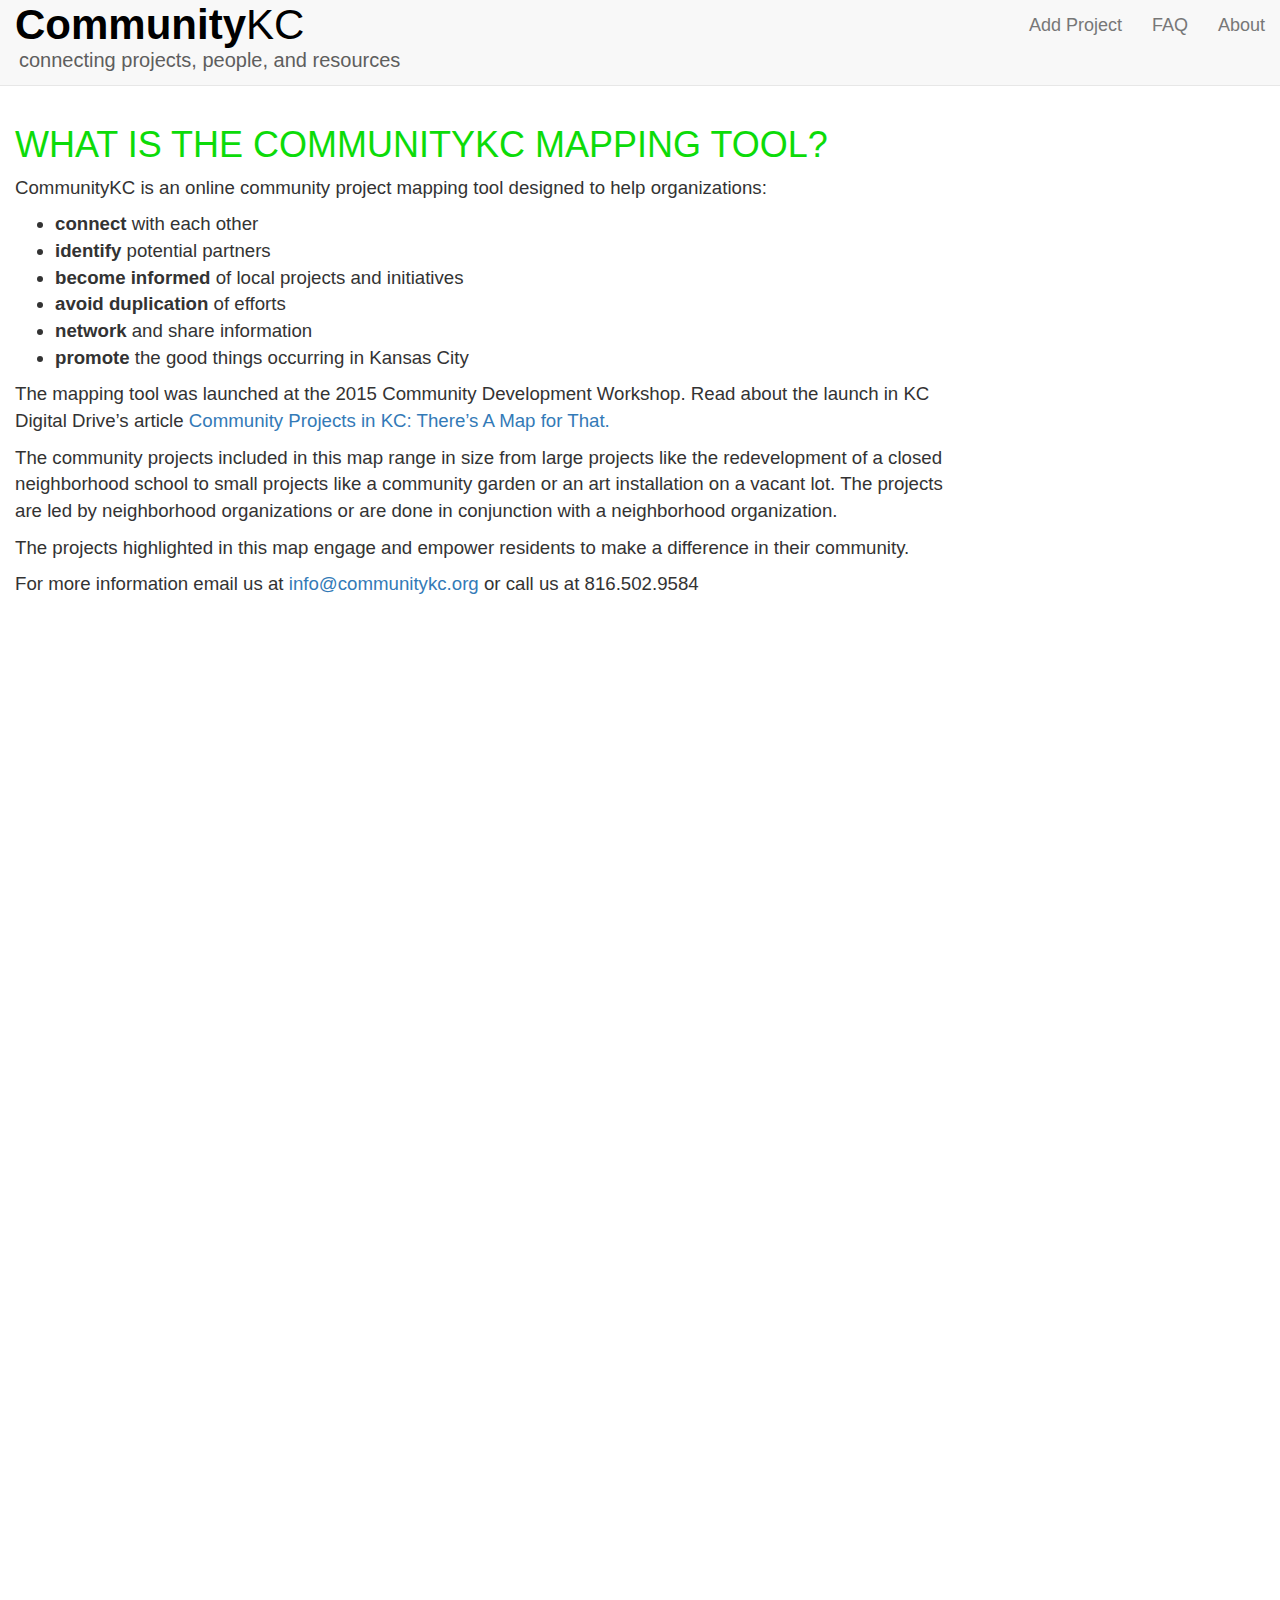
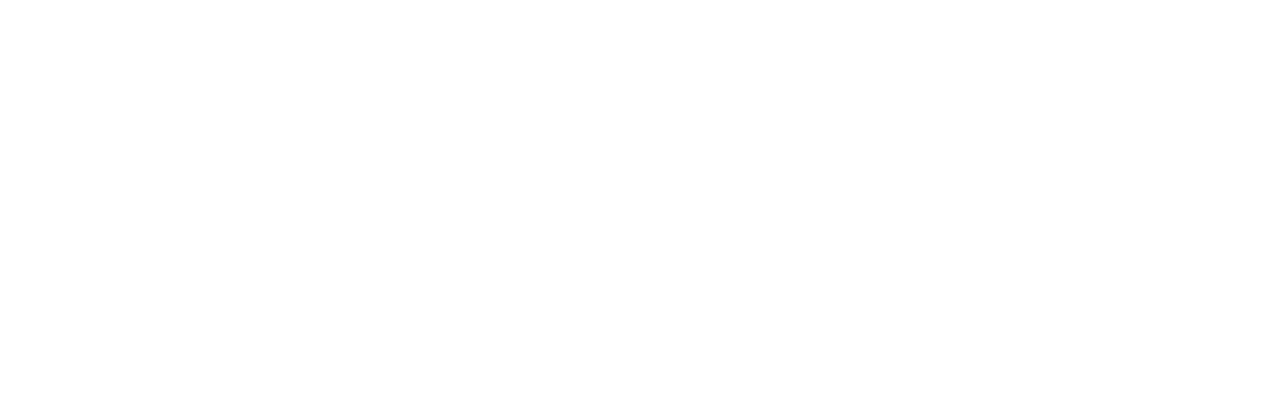
<file: about.html>
<!DOCTYPE html>
<html lang="en">

<head>
    <title>Community KC</title>
    <meta http-equiv="content-type" content="text/html; charset=UTF-8">
    <meta charset="utf-8">
    <meta http-equiv="X-UA-Compatible" content="IE=edge">
    <meta name="viewport" content="width=device-width, initial-scale=1">
    <meta name="description" content="">
    <meta name="author" content="">

    <!-- Bootstrap core CSS -->
    <link href="index_files/bootstrap.css" rel="stylesheet">

    <!-- Custom styles for this template -->
    <link href="index_files/navbar-static-top.css" rel="stylesheet">

    <!-- Site-specific Navigation -->
    <link rel="stylesheet" type="text/css" href="css/application.css">

    <!-- Just for debugging purposes. Don't actually copy these 2 lines! -->
    <!--[if lt IE 9]>
        <script src="../../assets/js/ie8-responsive-file-warning.js"></script>
    <![endif]-->
    <script src="index_files/ie-emulation-modes-warning.js"></script>

    <!-- HTML5 shim and Respond.js for IE8 support of HTML5 elements and media queries -->
    <!--[if lt IE 9]>
    <script src="https://oss.maxcdn.com/html5shiv/3.7.2/html5shiv.min.js"></script>
    <script src="https://oss.maxcdn.com/respond/1.4.2/respond.min.js"></script>
    <![endif]-->

    <style type="text/css">
        dt,
        dd {
            float: left
        }

        dt {
            clear: both
        }

        .filter-1 {
            background-color: hsl(87, 64%, 42%);
        }
    </style>
</head>

<body>

<!-- Static navbar -->
<nav class="navbar navbar-default navbar-static-top" role="navigation">
    <div class="container-fluid">
        <div class="navbar-header">
            <button type="button" class="navbar-toggle collapsed" data-toggle="collapse" data-target="#navbar"
                    aria-expanded="false" aria-controls="navbar">
                <span class="sr-only">Toggle navigation</span>
                <span class="icon-bar"></span>
                <span class="icon-bar"></span>
                <span class="icon-bar"></span>
            </button>
            <a class="navbar-brand" href="index.html"><span id="header-community">Community</span><span id="header-kc">KC</span>
                <small id="header-tag-line">connecting projects, people, and resources</small>
            </a>
        </div>
        <div id="navbar" class="navbar-collapse collapse">

            <ul class="nav navbar-nav navbar-right">
                <li><a href="http://goo.gl/forms/hMJYaqfv2o">Add Project</a>
                </li>
                <li><a href="/faq.html">FAQ</a>
                </li>
                <li><a href="/about.html">About</a>
                </li>
            </ul>
        </div>
        <!--/.nav-collapse -->
    </div>
</nav>

<div class="container-fluid">
    <div class="row">
        <div class="col-sm-9 col-xs-12 about">
            <h1>WHAT IS THE COMMUNITYKC MAPPING TOOL?</h1>

            <p>CommunityKC is an online community project mapping tool designed to help organizations: </p>

            <ul class="task-list">
                <li>
                    <strong>connect</strong> with each other
                </li>
                <li>
                    <strong>identify</strong> potential partners
                </li>
                <li>
                    <strong>become informed</strong> of local projects and initiatives
                </li>
                <li>
                    <strong>avoid duplication</strong> of efforts
                </li>
                <li>
                    <strong>network</strong> and share information
                </li>
                <li>
                    <strong>promote</strong> the good things occurring in Kansas City
                </li>
            </ul>

            <p>The mapping tool was launched at the 2015 Community Development Workshop. Read about the launch in KC
                Digital Drive’s article
                <a href="http://www.kcdigitaldrive.org/article/community-projects-in-kc-theres-a-map-for-that/">
                    Community Projects in KC: There’s A Map for That.
                </a>
            </p>

            <p>The community projects included in this map range in size from large projects like the redevelopment of a
                closed neighborhood school to small projects like a community garden or an art installation on a vacant
                lot. The projects are led by neighborhood organizations or are done in conjunction with a neighborhood
                organization. </p>

            <p>The projects highlighted in this map engage and empower residents to make a difference in their
                community. </p>

            <p>For more information email us at <a href="mailto:info@communitykc.org">info@communitykc.org</a> or call
                us at 816.502.9584</p>
        </div>
    </div>
</div>
<!-- /container -->
<!--
<footer class="footer">
    <div class="container">
        This is the footer.
    </div>
</footer>
-->

<!-- Bootstrap core JavaScript
================================================== -->
<!-- Placed at the end of the document so the pages load faster -->
<script src="index_files/jquery.js"></script>
<script src="index_files/bootstrap.js"></script>

</body>

</html>
</file>
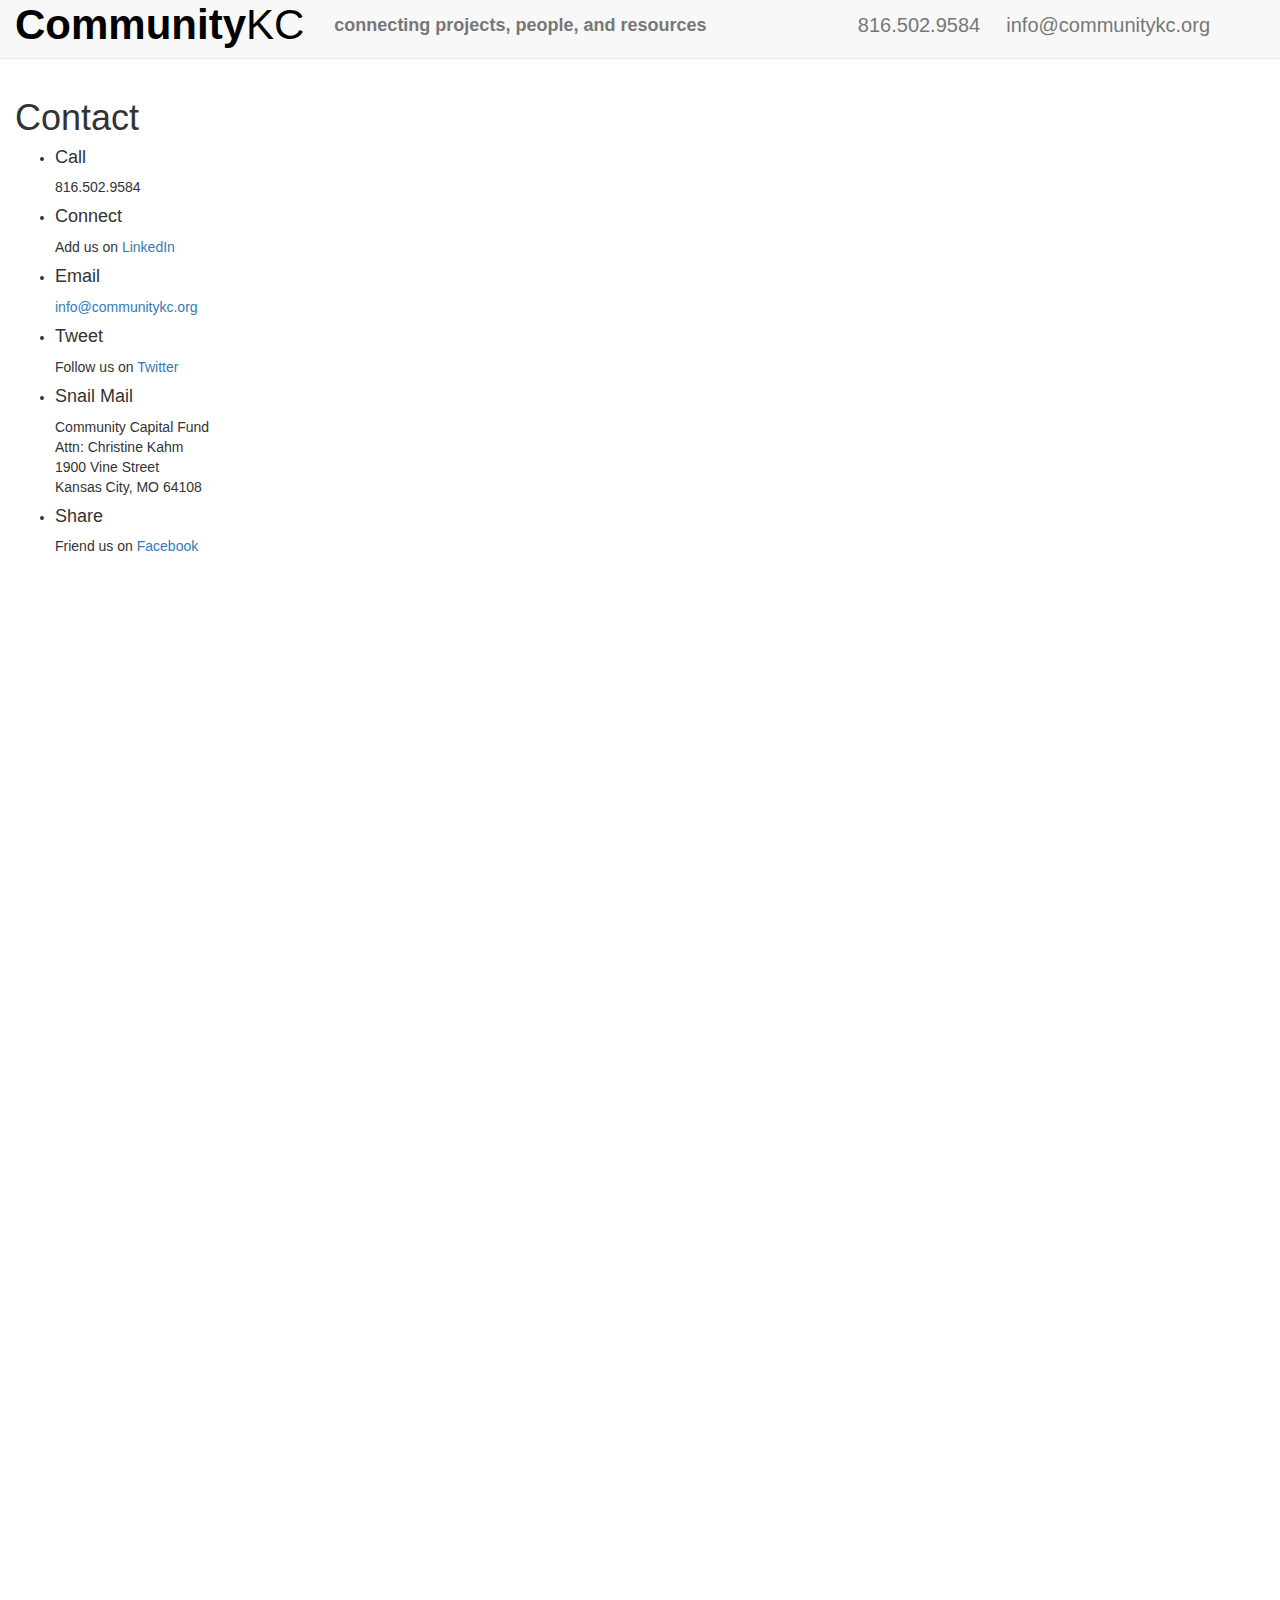
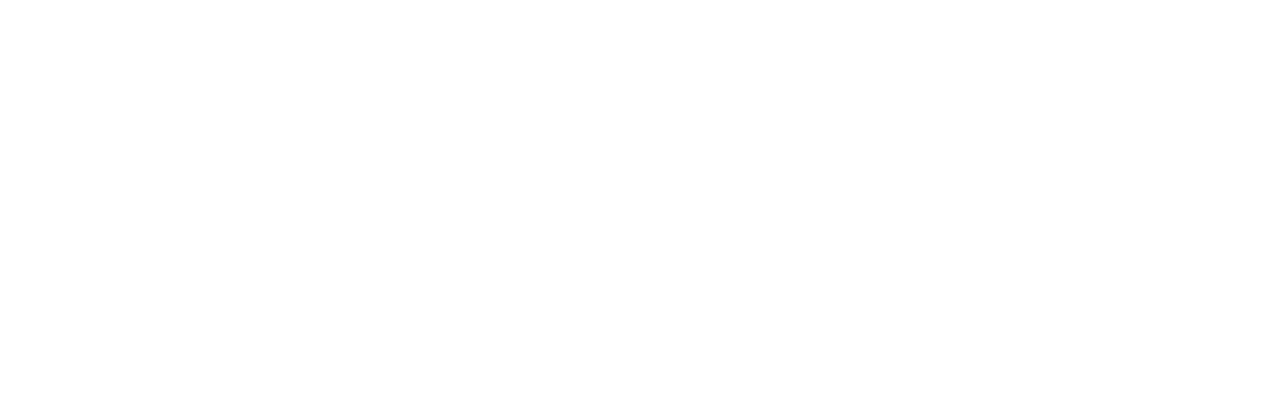
<file: contact.html>
<!DOCTYPE html>
<html lang="en">
<head>
    <meta http-equiv="content-type" content="text/html; charset=UTF-8">
    <meta charset="utf-8">
    <meta http-equiv="X-UA-Compatible" content="IE=edge">
    <meta name="viewport" content="width=device-width, initial-scale=1">
    <meta name="description" content="">
    <meta name="author" content="">
    <link rel="icon" href="http://getbootstrap.com/favicon.ico">
    <title>About - Creative Capital Project Mapping</title>

    <!-- Bootstrap core CSS -->
    <link href="index_files/bootstrap.css" rel="stylesheet">

    <!-- Custom styles for this template -->
    <link href="index_files/navbar-static-top.css" rel="stylesheet">

    <!-- Site-specific Navigation -->
    <link rel="stylesheet" type="text/css" href="css/application.css">

    <!-- Just for debugging purposes. Don't actually copy these 2 lines! -->
    <!--[if lt IE 9]>
        <script src="../../assets/js/ie8-responsive-file-warning.js"></script>
    <![endif]-->
    <script src="index_files/ie-emulation-modes-warning.js"></script>

    <!-- HTML5 shim and Respond.js for IE8 support of HTML5 elements and media queries -->
    <!--[if lt IE 9]>
    <script src="https://oss.maxcdn.com/html5shiv/3.7.2/html5shiv.min.js"></script>
    <script src="https://oss.maxcdn.com/respond/1.4.2/respond.min.js"></script>
    <![endif]-->

</head>

<body>

<!-- Static navbar -->
<nav class="navbar navbar-default navbar-static-top" role="navigation">
    <div class="container-fluid">
        <div class="navbar-header">
            <button type="button" class="navbar-toggle collapsed" data-toggle="collapse" data-target="#navbar"
                    aria-expanded="false" aria-controls="navbar">
                <span class="sr-only">Toggle navigation</span>
                <span class="icon-bar"></span>
                <span class="icon-bar"></span>
                <span class="icon-bar"></span>
            </button>
            <a class="navbar-brand" href="index.html"><span id="header-community">Community</span><span id="header-kc">KC</span></a>
        </div>
        <div id="navbar" class="navbar-collapse collapse">
            <ul class="nav navbar-nav">
                <li><a class="tag_line" href="about.html">connecting projects, people, and resources</a>
                </li>
            </ul>

            <ul class="nav navbar-nav navbar-right social">
                <li>816.502.9584&nbsp;&nbsp;
                </li>
                <li><a class="organization_email" href="mailto:info@communitykc.org">info@communitykc.org</a>
                </li>
            </ul>
        </div>
        <!--/.nav-collapse -->
    </div>
</nav>
<div class="container-fluid">
    <div class="row">
        <div class="col-md-9">
            <h1>Contact</h1>
            <ul>
                <li>
                    <h4>Call</h4>

                    <p>816.502.9584</p>
                </li>
                <li>
                    <h4>Connect</h4>

                    <p>Add us on <a href="http://www.linkedin.com/company/2756351?trk=tyah">LinkedIn</a></p>
                </li>
                <li>
                    <h4>Email</h4>

                    <p><a class="email" href="mailto:info@communitykc.org"> info@communitykc.org</a></p>
                </li>
                <li>
                    <h4>Tweet</h4>

                    <p>Follow us on <a href="http://twitter.com/CCFKansasCity">Twitter</a></p>
                </li>
                <li>
                    <h4>Snail Mail</h4>

                    <p> Community Capital Fund<br>
                        Attn: Christine Kahm<br>
                        1900 Vine Street<br>
                        Kansas City, MO 64108 </p>
                </li>
                <li>
                    <h4>Share</h4>

                    <p>Friend us on <a href="https://www.facebook.com/pages/Community-Capital-Fund/355003707920714">Facebook</a>
                    </p>
                </li>
            </ul>
        </div>
    </div>
</div>
</body>
</html>
</file>
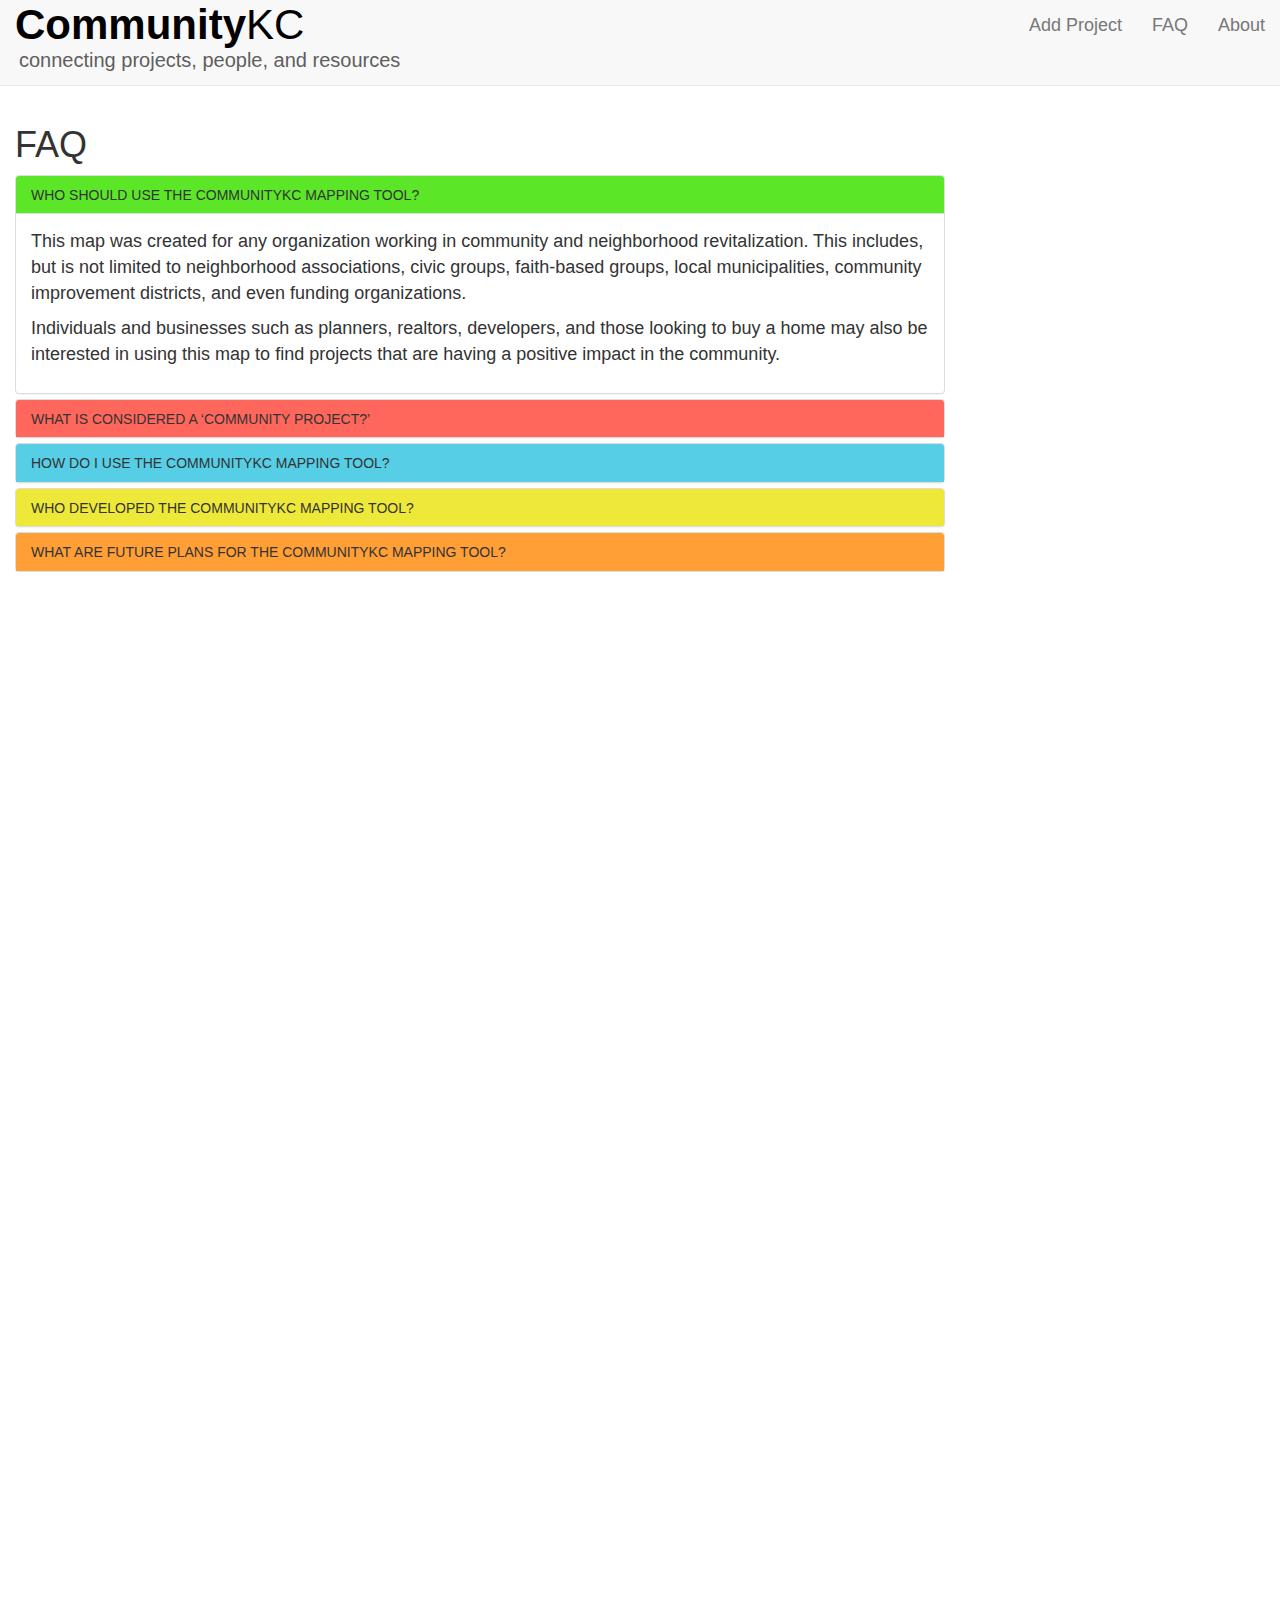
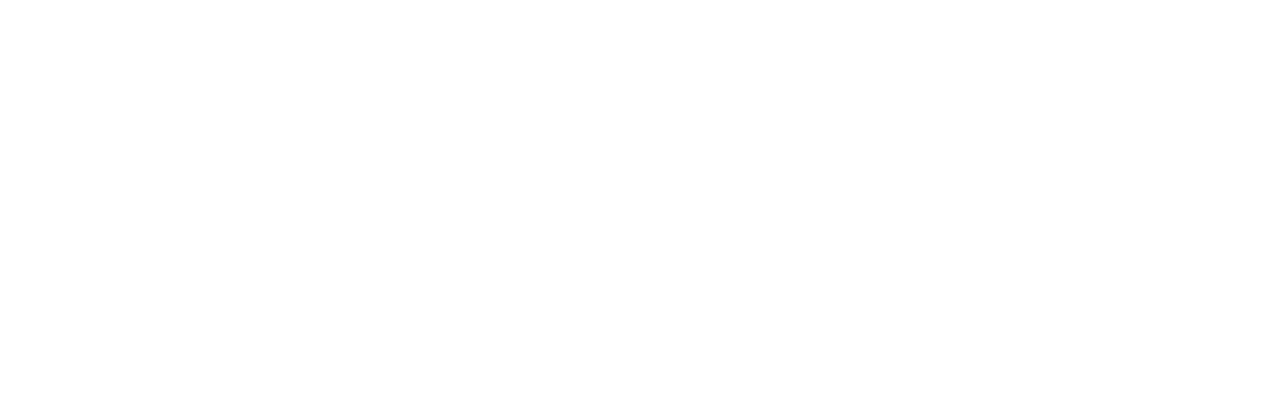
<file: faq.html>
<!DOCTYPE html>
<html lang="en">

<head>
    <title>Community KC</title>
    <meta http-equiv="content-type" content="text/html; charset=UTF-8">
    <meta charset="utf-8">
    <meta http-equiv="X-UA-Compatible" content="IE=edge">
    <meta name="viewport" content="width=device-width, initial-scale=1">
    <meta name="description" content="">
    <meta name="author" content="">

    <!-- Bootstrap core CSS -->
    <link href="index_files/bootstrap.css" rel="stylesheet">

    <!-- Custom styles for this template -->
    <link href="index_files/navbar-static-top.css" rel="stylesheet">

    <!-- Site-specific Navigation -->
    <link rel="stylesheet" type="text/css" href="css/application.css">

    <!-- Just for debugging purposes. Don't actually copy these 2 lines! -->
    <!--[if lt IE 9]>
        <script src="../../assets/js/ie8-responsive-file-warning.js"></script>
    <![endif]-->
    <script src="index_files/ie-emulation-modes-warning.js"></script>

    <!-- HTML5 shim and Respond.js for IE8 support of HTML5 elements and media queries -->
    <!--[if lt IE 9]>
    <script src="https://oss.maxcdn.com/html5shiv/3.7.2/html5shiv.min.js"></script>
    <script src="https://oss.maxcdn.com/respond/1.4.2/respond.min.js"></script>
    <![endif]-->

    <style type="text/css">
        dt,
        dd {
            float: left
        }

        dt {
            clear: both
        }

        .filter-1 {
            background-color: hsl(87, 64%, 42%);
        }
    </style>
</head>

<body>

<!-- Static navbar -->
<nav class="navbar navbar-default navbar-static-top" role="navigation">
    <div class="container-fluid">
        <div class="navbar-header">
            <button type="button" class="navbar-toggle collapsed" data-toggle="collapse" data-target="#navbar"
                    aria-expanded="false" aria-controls="navbar">
                <span class="sr-only">Toggle navigation</span>
                <span class="icon-bar"></span>
                <span class="icon-bar"></span>
                <span class="icon-bar"></span>
            </button>
            <a class="navbar-brand" href="index.html"><span id="header-community">Community</span><span id="header-kc">KC</span>
                <small id="header-tag-line">connecting projects, people, and resources</small>
            </a>
        </div>
        <div id="navbar" class="navbar-collapse collapse">

            <ul class="nav navbar-nav navbar-right">
                <li><a href="http://goo.gl/forms/hMJYaqfv2o">Add Project</a>
                </li>
                <li><a href="/faq.html">FAQ</a>
                </li>
                <li><a href="/about.html">About</a>
                </li>
            </ul>
        </div>
        <!--/.nav-collapse -->
    </div>
</nav>

<div class="container-fluid">
    <div class="row">
        <div class="col-sm-9 col-xs-12">
            <h1>FAQ</h1>

            <div class="panel-group" id="accordion" role="tablist" aria-multiselectable="true">
                <div class="panel panel-default">
                    <div class="panel-heading headingOne" role="tab" id="headingOne">
                        <h2 class="panel-title">
                            <a data-toggle="collapse" data-parent="#accordion" href="#collapseOne" aria-expanded="true"
                               aria-controls="collapseOne">
                                WHO SHOULD USE THE COMMUNITYKC MAPPING TOOL?
                            </a>
                        </h2>
                    </div>
                    <div id="collapseOne" class="panel-collapse collapse in" role="tabpanel"
                         aria-labelledby="headingOne">
                        <div class="panel-body">
                            <p>This map was created for any organization working in community and neighborhood
                                revitalization. This
                                includes, but is not limited to neighborhood associations, civic groups, faith-based
                                groups, local
                                municipalities, community improvement districts, and even funding organizations. </p>

                            <p>Individuals and businesses such as planners, realtors, developers, and those looking to
                                buy a home may
                                also be interested in using this map to find projects that are having a positive impact
                                in the
                                community.</p>
                        </div>
                    </div>
                </div>

                <div class="panel panel-default">
                    <div class="panel-heading headingTwo" role="tab" id="headingTwo">
                        <h2 class="panel-title">
                            <a class="collapsed" data-toggle="collapse" data-parent="#accordion" href="#collapseTwo"
                               aria-expanded="false" aria-controls="collapseTwo">

                                WHAT IS CONSIDERED A ‘COMMUNITY PROJECT?’
                            </a>
                        </h2>
                    </div>
                    <div id="collapseTwo" class="panel-collapse collapse" role="tabpanel" aria-labelledby="headingTwo">
                        <div class="panel-body">

                            <p>For the purposes of the CommunityKC online map, a community project is one that builds
                                the capacity,
                                skills, resources, and leadership of organizations so they can better address challenges
                                they face and
                                effectively take advantage of opportunities and assets. </p>

                            <p>CommunityKC focuses more on projects with a physical location, rather than general
                                programs or single
                                events. We realize, though, that the line between project, program, and event can be
                                hard to define and
                                have kept the exact definition of ‘community project’ somewhat open so as not to exclude
                                something that
                                has a positive impact in the community. We have also added a ‘Resource’ tab to capture
                                information about
                                valuable programs that don’t fit squarely within the definition of a community project.
                                The project
                                information form includes a few preliminary questions to help determine whether a
                                project is a good fit
                                for this map. </p>

                            <p>Projects that would be considered a CommunityKC community project include, but are not
                                limited to: </p>

                            <ul class="task-list">
                                <li>An annual Night Out Against Crime event or a neighborhood homes tour</li>
                                <li>Community garden</li>
                                <li>Neighborhood-based minor home repair program</li>
                                <li>Civic leadership development program</li>
                                <li>Regular neighborhood cleanup event</li>
                                <li>Neighborhood directory of residents</li>
                                <li>Digital literacy projects that involve neighborhood organizations</li>
                                <li>Cultural and skills trainings led by or involving a neighborhood organization</li>
                            </ul>

                            <p>Projects that would NOT be considered a CommunityKC community project include:</p>

                            <ul class="task-list">
                                <li>Events that do not occur annually or regularly</li>
                                <li>Fundraising car wash or bake sale</li>
                                <li>Church or faith-based event not related to building neighborhood capacity</li>
                                <li>New housing or commercial development that is not led by a neighborhood organization
                                    or a
                                    development that does not have a neighborhood organization playing a major role
                                </li>
                            </ul>

                        </div>
                    </div>
                </div>

                <div class="panel panel-default">
                    <div class="panel-heading headingThree" role="tab" id="headingThree">
                        <h2 class="panel-title">
                            <a class="collapsed" data-toggle="collapse" data-parent="#accordion" href="#collapseThree"
                               aria-expanded="false" aria-controls="collapseThree">

                                HOW DO I USE THE COMMUNITYKC MAPPING TOOL?
                            </a>
                        </h2>
                    </div>
                    <div id="collapseThree" class="panel-collapse collapse" role="tabpanel"
                         aria-labelledby="headingThree">
                        <div class="panel-body">

                            <p>The CommunityKC online map can be viewed at <a href="http://www.communitykc.org">www.communitykc.org</a>.
                                The map uses a Google Maps platform. You can filter projects based on project type so
                                only the projects
                                you are interested in are visible on the map. You can also navigate to specific areas of
                                the map to find
                                projects there.</p>

                            <p>For instructions on how to search and location projects, download the CommunityKC Guide
                                here.</p>

                            <p>If you have a community project you would like to include in the CommunityKC map, or need
                                to update
                                information on a project already that already appears on the map, please email us at <a
                                        href="mailto:info@communitykc.org">info@communitykc.org</a>.</p>

                            <h2>HOW CAN THIS MAP HELP MY ORGANIZATION COLLABORATE AND WHY SHOULD WE?</h2>

                            <p>As recognized in the Center for Nonprofit Excellence’s Collaboration Toolkit,
                                collaborating can turn
                                disjointed, small-scale accomplishments into large-scale community change. The
                                CommunityKC map can help
                                identify partners by finding similar or related projects or ones in a specific
                                area. </p>

                            <p>By pooling resources, contacts, volunteers, and expertise organizations are able to have
                                a greater impact
                                than if they worked alone. Specifically, collaborations can: </p>

                            <ul class="task-list">
                                <li>Elevate and promotes each group’s work</li>
                                <li>Have a greater voice for their cause</li>
                                <li>Gain more credibility and recognition</li>
                                <li>Attract more in-kind and financial resources</li>
                                <li>Share common costs or overhead across multiple organizations</li>
                                <li>Have a greater and longer lasting impact</li>
                                <li>Diminish competition for resources</li>
                                <li>Share and save resources through joint programming</li>
                                <li>Often be viewed by funders as a better return on investment than if organizations
                                    address a problem
                                    single-handedly
                                </li>
                                <li>Function as a central point of contact for funders, planners, developers, and
                                    investors
                                </li>
                            </ul>
                        </div>
                    </div>
                </div>
                <div class="panel panel-default">
                    <div class="panel-heading headingFour" role="tab" id="headingFour">
                        <h2 class="panel-title">
                            <a class="collapsed" data-toggle="collapse" data-parent="#accordion" href="#collapseFour"
                               aria-expanded="false" aria-controls="collapseFour">
                                WHO DEVELOPED THE COMMUNITYKC MAPPING TOOL?
                            </a>
                        </h2>
                    </div>
                    <div id="collapseFour" class="panel-collapse collapse" role="tabpanel"
                         aria-labelledby="headingFour">
                        <div class="panel-body">

                            <p>Development of CommunityKC has been led by Amanda Wilson with the Community Capital Fund,
                                community
                                volunteer Ashley Sadowski, and Paul Barham with Kansas City Code for America
                                Brigade. </p>

                            <p>Many other volunteers contributed to the development of this tool through working groups
                                and focus groups
                                including:</p>

                            <ul class="task-list">
                                <li>Dr. Cynthia Annett, Google Earth Outreach</li>
                                <li>Iris Abramof, B&amp;A Architecture</li>
                                <li>Leslie Caplan, Scarritt Renaissance Neighborhood Association and the Northeast
                                    Alliance Together
                                </li>
                                <li>Bill Drummond, Neighbors Helping Neighbors in Historic Manheim Park Neighborhood
                                </li>
                                <li>Andrea Generaux, Livable Neighborhoods</li>
                                <li>Angela Gunn, Eco Abet</li>
                                <li>Christina Hoxie, BNIM</li>
                                <li>Lisa Hummel, DRAW Architecture</li>
                                <li>Esther Kershaw, Boston Heights Neighborhood Association</li>
                                <li>Susan Lackamp, Neighbors Helping Neighbors in Historic Manheim Park Neighborhood
                                </li>
                                <li>Scott Lemmon, Google Earth Outreach</li>
                                <li>Carmen Lopez, KCMO CDE</li>
                                <li>Margaret May, Ivanhoe Neighborhood Council</li>
                                <li>Jim MacDonald, United Way of Greater Kansas City</li>
                                <li>Kyle Rogler, BNIM</li>
                            </ul>

                            <p>Others who contributed their input include Jesse Crupper, Joshua Boehm, and Tiffany
                                Cartwright. </p>
                        </div>
                    </div>
                </div>
                <div class="panel panel-default">
                    <div class="panel-heading headingFive" role="tab" id="headingFive">
                        <h4 class="panel-title">
                            <a class="collapsed" data-toggle="collapse" data-parent="#accordion" href="#collapseFive"
                               aria-expanded="false" aria-controls="collapseFive">

                                WHAT ARE FUTURE PLANS FOR THE COMMUNITYKC MAPPING TOOL?
                            </a>
                        </h4>
                    </div>
                    <div id="collapseFive" class="panel-collapse collapse" role="tabpanel"
                         aria-labelledby="headingFive">
                        <div class="panel-body">

                            <p>After the launch of CommunityKC at the Community Development Workshop, the development
                                team has been hard
                                at work ensuring project information is accurate and complete. They are also working to
                                expand the
                                features and capabilities of the current map including individual webpages for each
                                project with
                                pictures and stories of each projects.</p>

                            <p>The team is also exploring how this information can be integrated into the City of Kansas
                                City,
                                Missouri’s OpenDataKC (data.kcmo.gov) site and the Unified Government of Wyandotte
                                County/City of Kansas
                                City, Kansas’ website.</p>

                            <p>Need help using a computer or the internet?<br>
                                Training on using a computer or the internet is available through Connecting for Good at
                                their Missouri
                                or Kansas locations. Contact them at 816-559-7077 or visit their website at <br>
                                <a href="http://www.connectingforgood.org">www.connectingforgood.org</a> for more
                                information.</p>


                        </div>
                    </div>
                </div>
            </div>
        </div>
    </div>
</div>
<!-- /container -->
<!--
<footer class="footer">
    <div class="container">
        This is the footer.
    </div>
</footer>
-->

<!-- Bootstrap core JavaScript
================================================== -->
<!-- Placed at the end of the document so the pages load faster -->
<script src="index_files/jquery.js"></script>
<script src="index_files/bootstrap.js"></script>

</body>

</html>
</file>
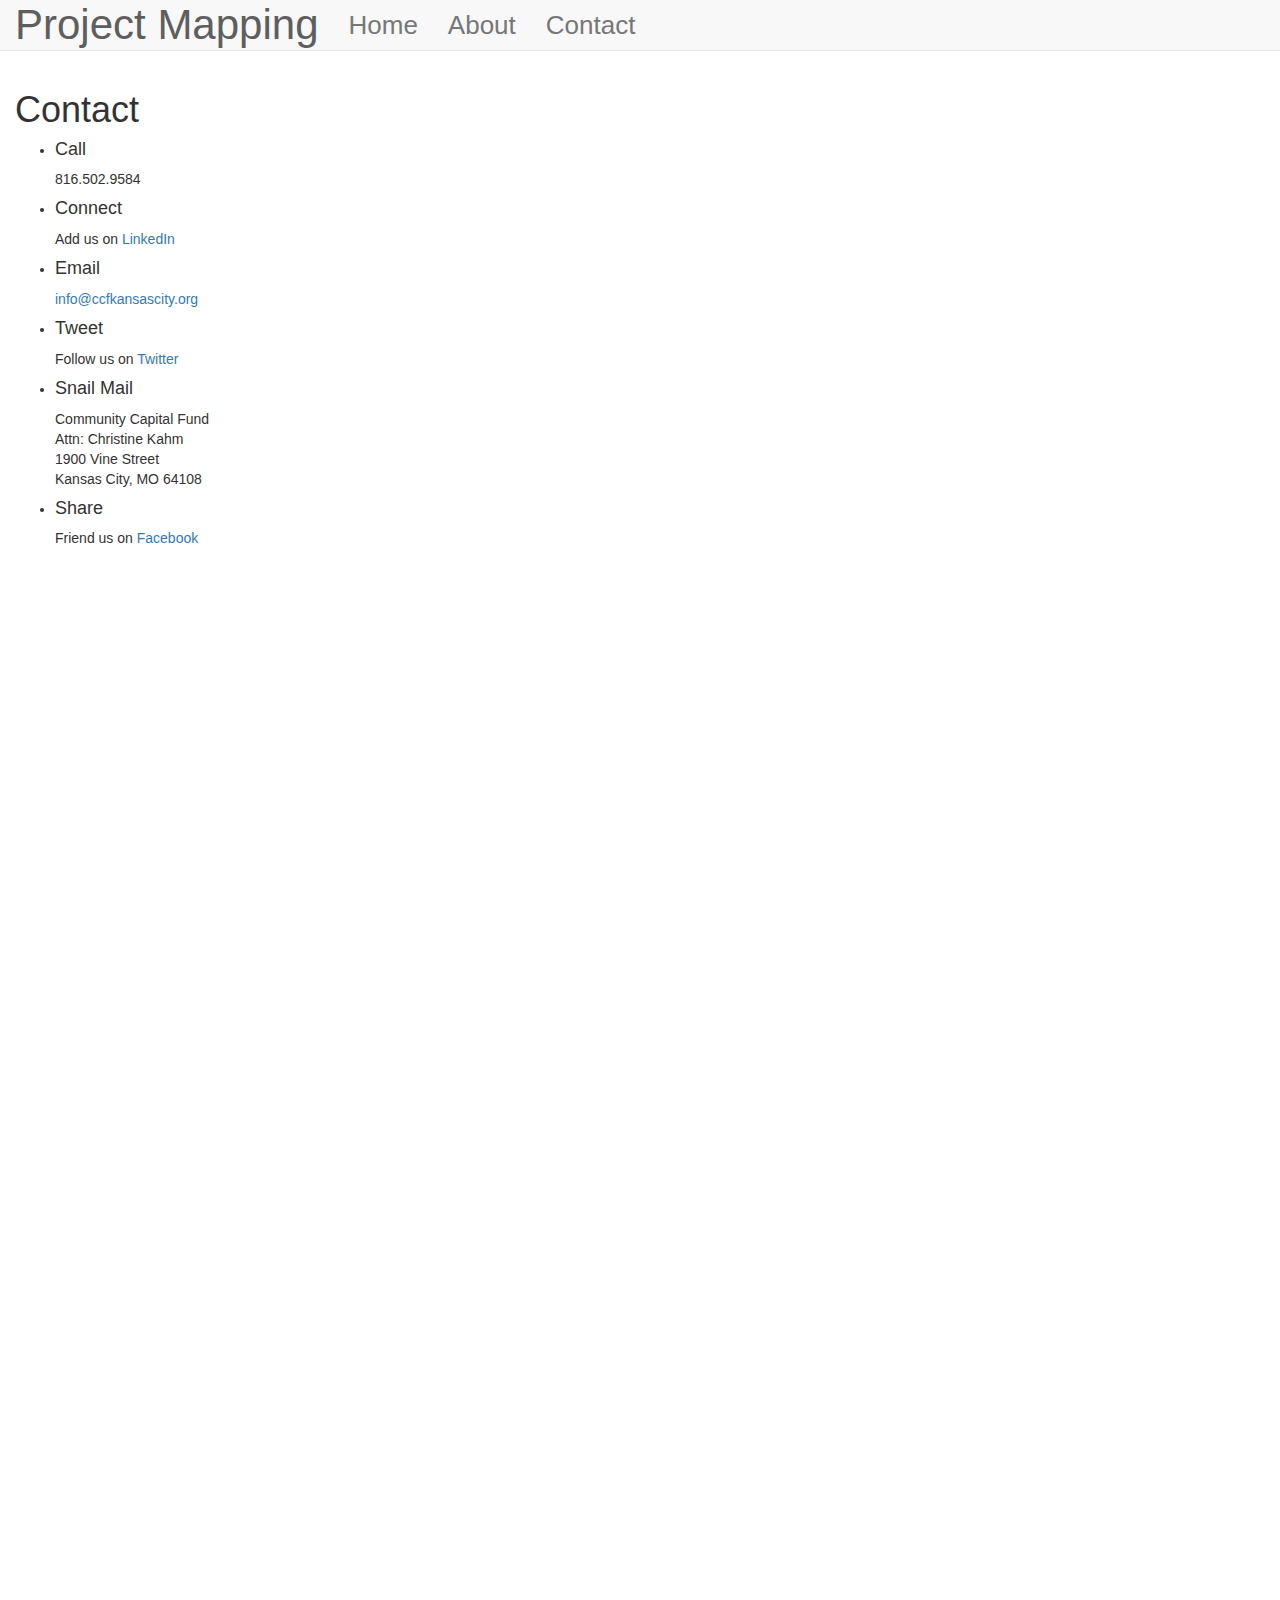
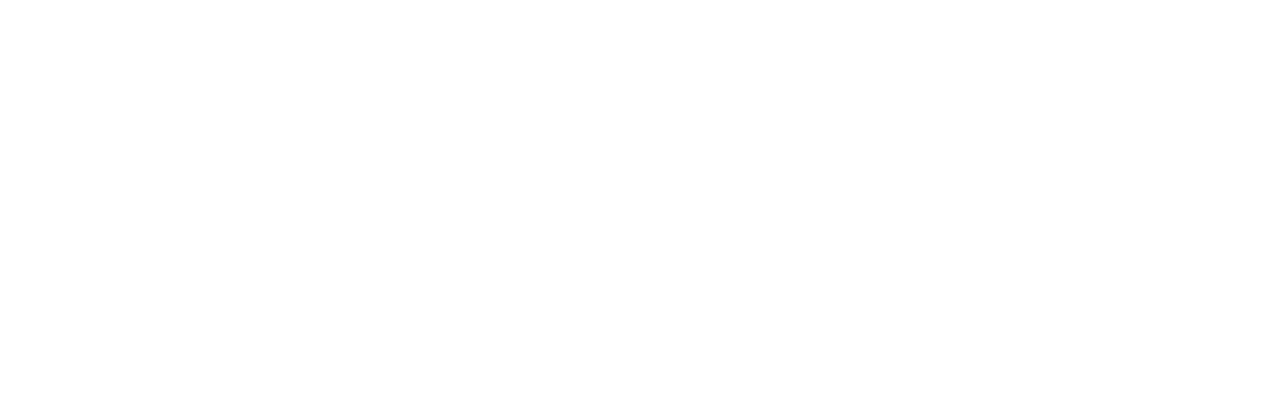
<file: htdocs/contact.html>
<!DOCTYPE html>
<html lang="en">
<head>
<meta http-equiv="content-type" content="text/html; charset=UTF-8">
<meta charset="utf-8">
<meta http-equiv="X-UA-Compatible" content="IE=edge">
<meta name="viewport" content="width=device-width, initial-scale=1">
<meta name="description" content="">
<meta name="author" content="">
<link rel="icon" href="http://getbootstrap.com/favicon.ico">
<title>About - Creative Capital Project Mapping</title>

<!-- Bootstrap core CSS -->
<link href="index_files/bootstrap.css" rel="stylesheet">

<!-- Custom styles for this template -->
<link href="index_files/navbar-static-top.css" rel="stylesheet">

<!-- Site-specific Navigation -->
<link rel="stylesheet" type="text/css" href="css/application.css">

<!-- Just for debugging purposes. Don't actually copy these 2 lines! -->
<!--[if lt IE 9]><script src="../../assets/js/ie8-responsive-file-warning.js"></script><![endif]-->
<script src="index_files/ie-emulation-modes-warning.js"></script>

<!-- HTML5 shim and Respond.js for IE8 support of HTML5 elements and media queries -->
<!--[if lt IE 9]>
      <script src="https://oss.maxcdn.com/html5shiv/3.7.2/html5shiv.min.js"></script>
      <script src="https://oss.maxcdn.com/respond/1.4.2/respond.min.js"></script>
    <![endif]-->

</head>

<body>

<!-- Static navbar -->
<nav class="navbar navbar-default navbar-static-top" role="navigation">
  <div class="container">
    <div class="navbar-header">
      <button type="button" class="navbar-toggle collapsed" data-toggle="collapse" data-target="#navbar" aria-expanded="false" aria-controls="navbar"> <span class="sr-only">Toggle navigation</span> <span class="icon-bar"></span> <span class="icon-bar"></span> <span class="icon-bar"></span> </button>
      <a class="navbar-brand" href="#">Project Mapping</a> 
    </div>
    <div id="navbar" class="navbar-collapse collapse">
      <ul class="nav navbar-nav">
        <li><a href="index.html">Home</a></li>
        <li><a href="about.html">About</a></li>
        <li class="actibe"><a href="#">Contact</a></li>
      </ul>
    </div>
    <!--/.nav-collapse --> 
  </div>
</nav>
<div class="container-fluid">
  <div class="row">
    <div class="col-md-9">
      <h1>Contact</h1>
      <ul>
        <li>
          <h4>Call</h4>
          <p>816.502.9584</p>
        </li>
        <li>
          <h4>Connect</h4>
          <p>Add us on <a href="http://www.linkedin.com/company/2756351?trk=tyah">LinkedIn</a></p>
        </li>
        <li>
          <h4>Email</h4>
          <p><a class="email" href="mailto:info@ccfkansascity.org"> info@ccfkansascity.org</a></p>
        </li>
        <li>
          <h4>Tweet</h4>
          <p>Follow us on <a href="http://twitter.com/CCFKansasCity">Twitter</a></p>
        </li>
        <li>
          <h4>Snail Mail</h4>
          <p> Community Capital Fund<br>
            Attn: Christine Kahm<br>
            1900 Vine Street<br>
            Kansas City, MO 64108 </p>
        </li>
        <li>
          <h4>Share</h4>
          <p>Friend us on <a href="https://www.facebook.com/pages/Community-Capital-Fund/355003707920714">Facebook</a></p>
        </li>
      </ul>
    </div>
  </div>
</div>
</body>
</html>
</file>
<file: index_files/navbar-static-top.css>
body {
  min-height: 2000px;
}

.navbar-static-top {
  margin-bottom: 19px;
}
</file>
<file: css/application.css>
.container {
	float: left;
	display: inline;
}


#all {
	background-color: darkgray;
	border-radius: 5px;
}

#capacity-building {
    background-color: #5CE628;
    border-radius: 5px;
}
#capacity-building.active, #capacity-building.active > a {
    background-color: #5CE628 !important;
}

#capacity-building a{
    color: black;
}


#housing {
	background-color: #FF675D;
	border-radius: 5px;
}

#housing.active, #housing.active > a {
    background-color: #FF675D !important;
}

#housing a{
    color: black;
}


#environmental {
	background-color: #56CEE6;
	border-radius: 5px;
}

#environmental.active, #environmental.active > a {
    background-color: #56CEE6 !important;
}

#environmental a{
    color: black;
}


#public-safety{
	background-color: #EEE938;
	border-radius: 5px;
}

#public-safety.active, #public-safety.active > a {
    background-color: #EEE938 !important;
}

#public-safety a{
    color: black;
}


#education {
	background-color: #FF9F36;
	border-radius: 5px;
}

#education.active, #education.active > a {
    background-color: #FF9F36 !important;
}

#education a{
    color: black;
}


#arts-and-culture {
	background-color: #FFC355;
	border-radius: 5px;
}


#arts-and.active, #arts-and.active > a {
    background-color: #FFC355 !important;
}


#arts-and-culture a{
    color: black;
}


#other {
    background-color: #BF77CE;
    border-radius: 5px;
}


#other.active, #other.active > a {
    background-color: #BF77CE !important;
}

#other a{
    color: black;
}

#resource {
    background-color: #FF99FF;
    border-radius: 5px;
    color: black;
}


#resource.active, #resource.active > a {
    background-color: #FF99FF !important;
}

#resource a{
    color: black;
}


.nav-pills > li > a {
    color: #eee;
}


.nav-pills > li > a:hover {
    color: #337ab7;
}

.panel-heading {
    padding-top: 0px;
    padding-bottom: 0px;
    background-color: white !important;
}

h4.panel-title {
    clear: none;
}
.panel-title {
    padding-top: 10px;
    padding-bottom: 10px;
}
.panel-stripe {
    padding: 0px;
    margin: 0px;
    width: 1em;


}
.panel-title-capacity-building {
    background-color: #98EA78 !important;
    color: black !important;
    border: solid;
    border-width: 1px;
    padding: 0px;
    margin: 0px;

}

.panel-title-housing {
    background-color: #FD9B95 !important;
    color: black !important;
    border: solid;
    border-width: 1px;
    padding: 0px;
    margin: 0px;
}

.panel-title-environmental {
    background-color: #9DD7E3  !important;
    color: black !important;
    border: solid;
    border-width: 1px;
    padding: 0px;
    margin: 0px;
}

.panel-title-public-safety{
    background-color: #F7F597 !important;
    color: black !important;
    border: solid;
    border-width: 1px;
    padding: 0px;
    margin: 0px;
}

.panel-title-education {
    background-color: #FDB055 !important;
    color: black !important;
    border: solid;
    border-width: 1px;
    padding: 0px;
    margin: 0px;
}

.panel-title-resource {
    background-color: #FF99FF !important;
    color: black !important;
    border: solid;
    border-width: 1px;
    padding: 0px;
    margin: 0px;
}

.panel-title-other {
    background-color: #BF77CE !important;
    color: black !important;
    border: solid;
    border-width: 1px;
    padding: 0px;
    margin: 0px;
}

/* ========================================= */
/* Make more readable on overhead            */
/* ========================================= */

/* NavBar - Logo */


#header-community {
    font-size: 42px;
    font-weight: bolder;
    color: black;

}
#header-kc {
    font-size: 42px;
    font-weight: normal;
    color: black;
}



.tag_line {
    font-weight: bold;
    color: black;
}

/* NabBar - tag line */
.navbar-nav > li > a {
    font-size: 18px;
}

/* Filter buttons */

.nav-pills > li > a {
    font-size: 18px;
}

.navbar-brand {
    height: auto;
}




/* Accordian parts */

.panel-title > a {
    font-size: 14px; 
}


.our-menu {
    margin-bottom: 26px;
}

.panel-body > p {
    font-size: 18px;
}

.social {
    box-sizing: border-box;
    color: #777;
    font-size: 20px;
    padding-bottom: 15px;
    padding-top: 15px;
    line-height: 20px;
    margin-right: 20px;
}

.navbar-nav > li > a.organization_email {
    box-sizing: border-box;
    color: #777;
    font-size: 20px;
    line-height: 10px;
    margin-right: 20px;
    padding-bottom: 5px;
    padding-top: 5px;
}

#accordion {

    overflow: scroll;
}

#the-map {
    float: right !important;
}

#the-accordion {
    float: left !important;
}

/*
 *    FAQ
 */

.headingOne   { background-image:linear-gradient(to bottom, #5CE628 0%, #5CE628 100%), linear-gradient(to bottom, #5CE628 0%, #5CE628 100%); }
.headingTwo   { background-image:linear-gradient(to bottom, #FF675D 0%, #FF675D 100%), linear-gradient(to bottom, #FF675D 0%, #FF675D 100%); }
.headingThree { background-image:linear-gradient(to bottom, #56CEE6 0%, #56CEE6 100%), linear-gradient(to bottom, #56CEE6 0%, #56CEE6 100%); }
.headingFour  { background-image:linear-gradient(to bottom, #EEE938 0%, #EEE938 100%), linear-gradient(to bottom, #EEE938 0%, #EEE938 100%); }
.headingFive  { background-image:linear-gradient(to bottom, #FF9F36 0%, #FF9F36 100%), linear-gradient(to bottom, #FF9F36 0%, #FF9F36 100%); }

.navbar-brand small {
    display:block;
    font-size:20px;
    margin-top: 7px;
    margin-left: 4px;
}

.about p, .about li {
    font-size: 14pt;
}

.about h1 {
    color: #0cdb09;
}
</file>
<file: htdocs/index_files/navbar-static-top.css>
body {
  min-height: 2000px;
}

.navbar-static-top {
  margin-bottom: 19px;
}
</file>
<file: htdocs/css/application.css>
.container {
	float: left;
	display: inline;
}


#all {
	background-color: #e5e5e5;
	border-radius: 5px;
}

#capacity-building {
	background-color: #6F4682;
	border-radius: 5px;
}

#housing {
	background-color: #CA7FEC;
	border-radius: 5px;
}

#environmental {
	background-color: #4951FF;
	border-radius: 5px;
}

#public-safety{
	background-color: #37BCE8;
	border-radius: 5px;
}

#education {
	background-color: #EC9A7A;
	border-radius: 5px;
}

#arts-and-culture {
	background-color: #FFC355;
	border-radius: 5px;
}

#other {
	background-color: #4E9F79;
	border-radius: 5px;
}

.nav-pills > li > a {
    color: #eee;
}

.nav-pills > li > a:hover {
    color: #337ab7;
}


.panel-title-capacity-building {
    background-color: #6F4682 !important;
    color: white !important;
}

.panel-title-housing {
    background-color: #CA7FEC !important;
    color: white !important;
}

.panel-title-environmental {
    background-color: #4951FF  !important;
    color: white !important;
}

.panel-title-public-safety{
    background-color: #37BCE8 !important;
    color: white !important;
}

.panel-title-education {
    background-color: #EC9A7A !important;
    color: white !important;
}

.panel-title-arts-and-culture {
    background-color: #FFC355 !important;
    color: white !important;
}

.panel-title-other {
    background-color: #4E9F79 !important;
    color: white !important;
}

/* ========================================= */
/* Make more readable on overhead            */
/* ========================================= */

/* NavBar - Logo */

.navbar-default .navbar-brand {
    font-size: 42px;
}

/* NabBar - tag line */
.navbar-nav > li > a {
    font-size: 26px;
}

/* Filter buttons */

.nav-pills > li > a {
    font-size: 24px;
    font-weight: bold;
}

/* Accordian parts */

.panel-title > a {
    font-size: 20px;
}


.our-menu {
    margin-bottom: 26px;
}

.panel-body > p {
    font-size: 18px;
}
</file>
